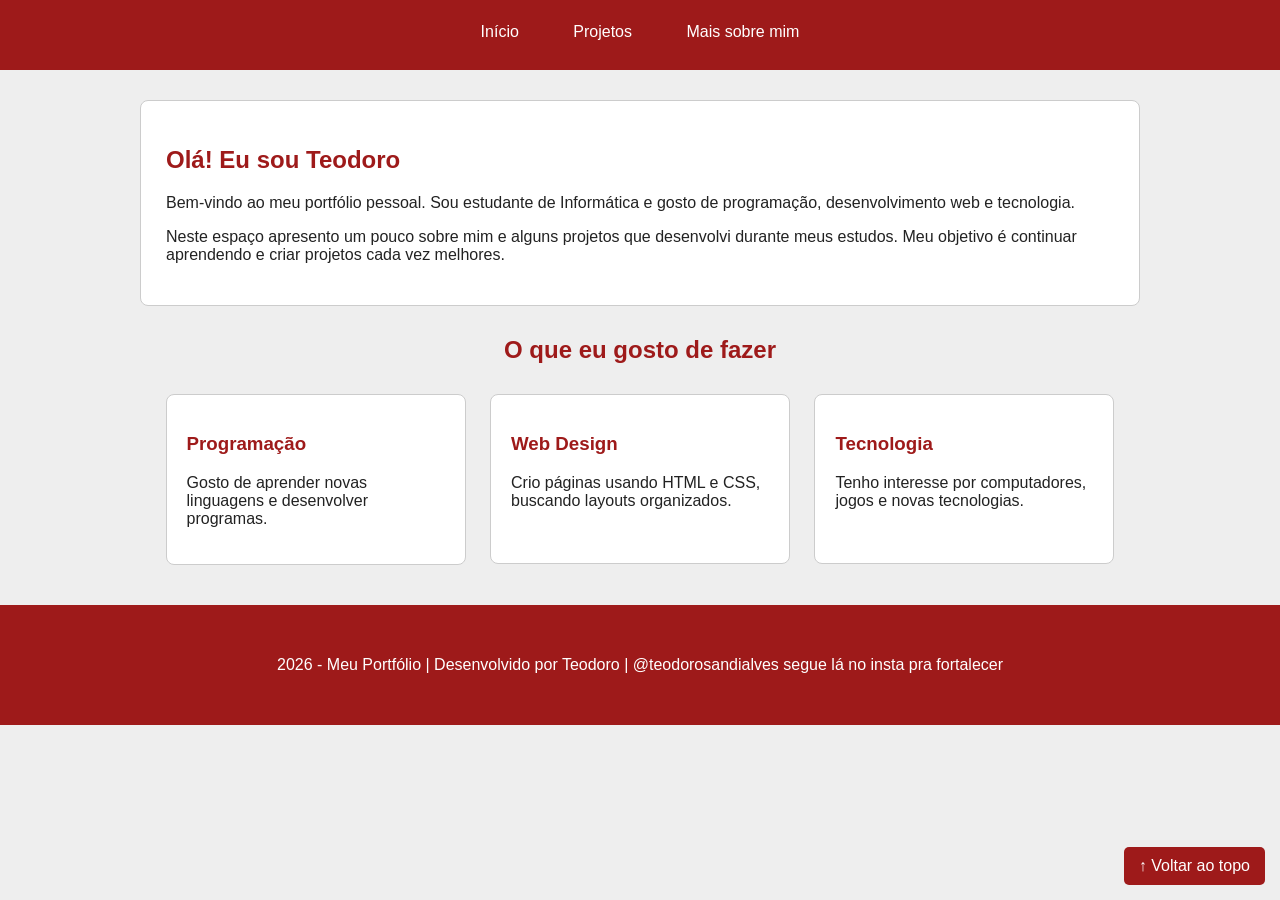
<file: index.html>
<!DOCTYPE html>
<html>
<head>
    
    <title>Meu Portfólio - Início</title>
    <link rel="stylesheet" href="style.css">
</head>
<body id="topo">

    <header>
        <nav>
            <a href="index.html">Início</a>
            <a href="projetos.html">Projetos</a>
            <a href="mais_sobre_mim.html">Mais sobre mim</a> 
        </nav>
    </header>

    <main>
        <section class="apresentacao">
            <h1>Olá! Eu sou Teodoro</h1>
            <p>
                Bem-vindo ao meu portfólio pessoal. Sou estudante de Informática
                e gosto de programação, desenvolvimento web e tecnologia.
            </p>
            <p>
                Neste espaço apresento um pouco sobre mim e alguns projetos que
                desenvolvi durante meus estudos. Meu objetivo é continuar
                aprendendo e criar projetos cada vez melhores.
            </p>
        </section>

        <section class="habilidades">
            <h2>O que eu gosto de fazer</h2>

            <div class="card">
                <h3>Programação</h3>
                <p>Gosto de aprender novas linguagens e desenvolver programas.</p>
            </div>

            <div class="card">
                <h3>Web Design</h3>
                <p>Crio páginas usando HTML e CSS, buscando layouts organizados.</p>
            </div>

            <div class="card">
                <h3>Tecnologia</h3>
                <p>Tenho interesse por computadores, jogos e novas tecnologias.</p>
            </div>
        </section>
    </main>

    <a class="topo" href="#topo">↑ Voltar ao topo</a>

    <footer>

        <p>2026 - Meu Portfólio | Desenvolvido por Teodoro | @teodorosandialves segue lá no insta pra fortalecer</p>
    </footer>
    

</body>
</html>
</file>
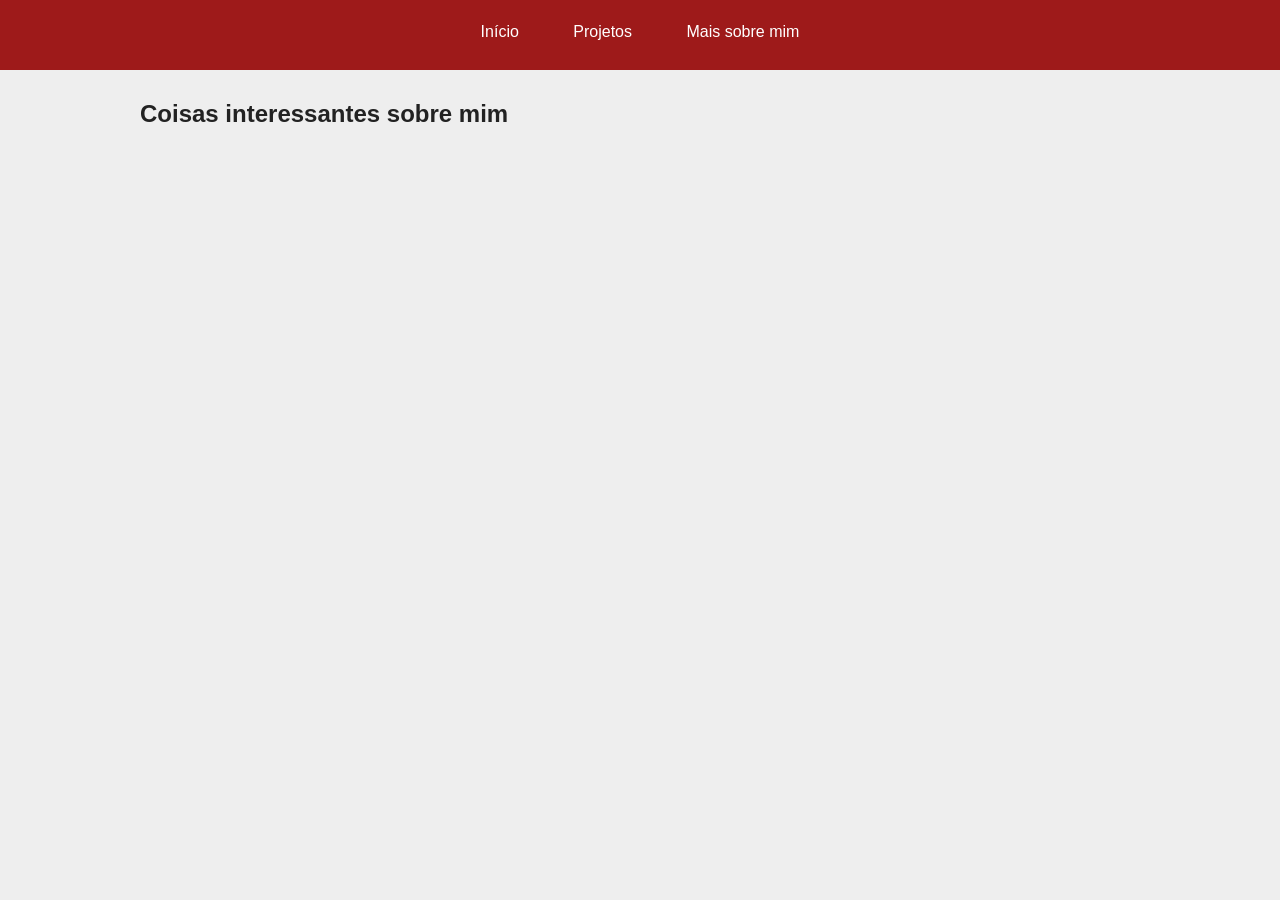
<file: mais_sobre_mim.html>
<!DOCTYPE html>
<html>
    <head>
        <title>Meu portifólio</title>
        <link rel="stylesheet" href="style.css">
    </head>
    <body>
        <header>
            <nav>
            <a href="index.html">Início</a>
            <a href="projetos.html">Projetos</a>
            <a href="mais_sobre_mim.html">Mais sobre mim</a> 
            </nav>
        </header>
        <main>
            <section class="sobre-mim">
                <h1>Coisas interessantes sobre mim</h1>
                
            </section>
        </main>


    </body>
</html>
</file>
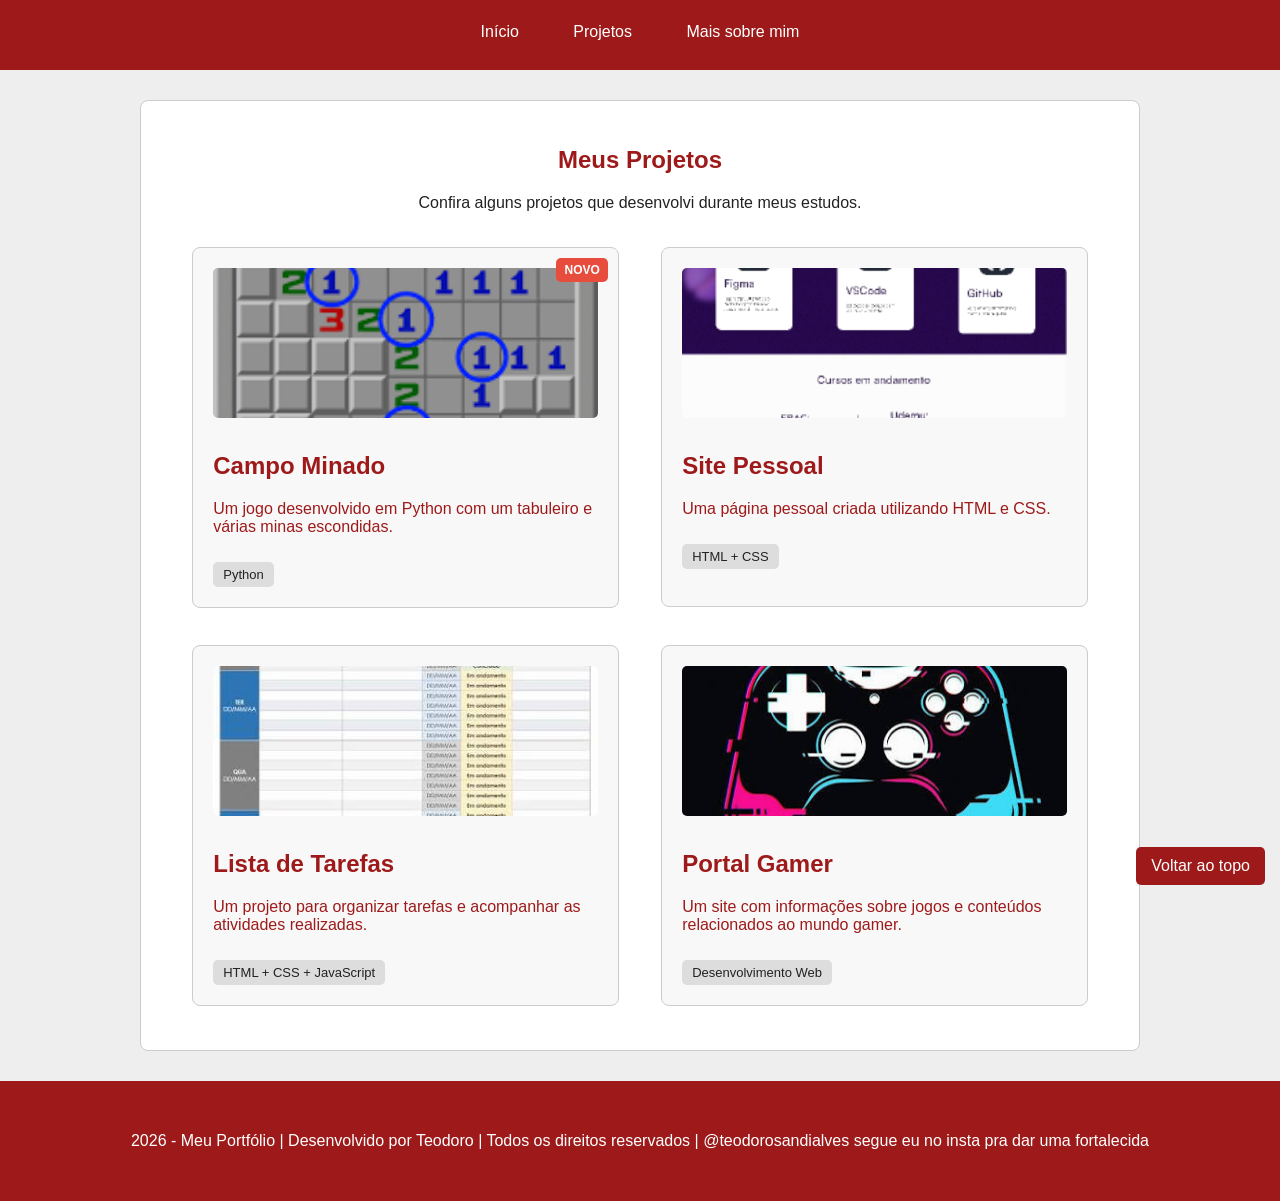
<file: projetos.html>
<!DOCTYPE html>
<html>

<head>
    
    <title>Meus Projetos</title>

    <link rel="stylesheet" href="style.css">
</head>

<body id="topo">
    <header>
        <nav>
            <a href="index.html">Início</a>
            <a href="projetos.html">Projetos</a>
            <a href="mais_sobre_mim.html">Mais sobre mim</a> 
        </nav>

    </header>


    <main>

        <section class="projetos">

            <h1>Meus Projetos</h1>

            <p>
                Confira alguns projetos que desenvolvi durante meus estudos.
            </p>


            <div class="projeto-card">

                <span class="badge">NOVO</span>

                <img src="imagens/campo-minado.jpeg"
                     alt="Imagem do projeto Campo Minado">

                <h2>Campo Minado</h2>

                <p>
                    Um jogo desenvolvido em Python com um tabuleiro
                    e várias minas escondidas.
                </p>

                <span class="tecnologia">
                    Python
                </span>

            </div>


            <div class="projeto-card">

                <img src="imagens/site-pessoal.jpeg"
                     alt="Imagem do projeto Site Pessoal">

                <h2>Site Pessoal</h2>

                <p>
                    Uma página pessoal criada utilizando HTML
                    e CSS.
                </p>

                <span class="tecnologia">
                    HTML + CSS
                </span>

            </div>


            <div class="projeto-card">

                <img src="imagens/lista-tarefas.jpg"
                     alt="Imagem do projeto Lista de Tarefas">

                <h2>Lista de Tarefas</h2>

                <p>
                    Um projeto para organizar tarefas e acompanhar
                    as atividades realizadas.
                </p>

                <span class="tecnologia">
                    HTML + CSS + JavaScript
                </span>

            </div>


            <div class="projeto-card">

                <img src="imagens/portal-gamer.jpg"
                     alt="Imagem do projeto Portal Gamer">

                <h2>Portal Gamer</h2>

                <p>
                    Um site com informações sobre jogos e conteúdos
                    relacionados ao mundo gamer.
                </p>

                <span class="tecnologia">
                    Desenvolvimento Web
                </span>

            </div>

        </section>

    </main>


    <a class="topo" href="#topo">
        Voltar ao topo
    </a>


    <footer>

       <p> 2026 - Meu Portfólio | Desenvolvido por Teodoro | Todos os direitos reservados | @teodorosandialves segue eu no insta pra dar uma fortalecida </p>

    </footer>

</body>

</html>
</file>
<file: style.css>
* {
    box-sizing: border-box;
}


body {
    margin: 0;
    padding-top: 70px;

    font-family: Arial, sans-serif;

    background-color: #eeeeee;

    color: #222222;
}




header {
    position: fixed;

    top: 0;
    left: 0;

    width: 100%;
    height: 70px;

    background-color: #9e1a1a;

    padding: 15px;

    text-align: center;

    z-index: 1000;
}


nav a {
    display: inline-block;

    color: white;

    text-decoration: none;

    padding: 8px 20px;

    margin: 0 5px;

    border-radius: 5px;
}


nav a:hover {
    background-color: #9e1a1a;
}




main {
    width: 90%;

    max-width: 1000px;

    margin: 30px auto;
}




.apresentacao {
    background-color: white;

    padding: 25px;

    margin-bottom: 30px;

    border: 1px solid #cccccc;

    border-radius: 8px;
}


.apresentacao h1 {
    color: #9e1a1a;
}

.habilidades {
    text-align: center;
}


.habilidades h2 {
    color: #9e1a1a;
}


.card {
    display: inline-block;

    vertical-align: top;

    width: 30%;

    min-height: 170px;

    margin: 1%;

    padding: 20px;

    background-color: white;

    border: 1px solid #cccccc;

    border-radius: 8px;

    text-align: left;
}


.card h3 {
    color: #9e1a1a;
}




.projetos {
    background-color: white;

    padding: 25px;

    border: 1px solid #cccccc;

    border-radius: 8px;

    text-align: center;
}


.projetos h1 {
    color: #9e1a1a;
}



.projeto-card {
    position: relative;

    display: inline-block;

    vertical-align: top;

    width: 45%;

    min-height: 360px;

    margin: 2%;

    padding: 20px;

    background-color: #f8f8f8;

    border: 1px solid #cccccc;

    border-radius: 8px;

    text-align: left;
}




.projeto-card img {
    width: 100%;

    height: 150px;

    object-fit: cover;

    border-radius: 5px;

    margin-bottom: 10px;
}


.projeto-card h2 {
    color: #9e1a1a;
}


.projeto-card p {
    color: #9e1a1a;
}




.badge {
    position: absolute;

    top: 10px;

    right: 10px;

    background-color: #e74c3c;

    color: white;

    padding: 5px 8px;

    border-radius: 5px;

    font-size: 12px;

    font-weight: bold;
}




.tecnologia {
    display: inline-block;

    padding: 5px 10px;

    margin-top: 10px;

    background-color: #dddddd;

    border-radius: 5px;

    font-size: 13px;
}




.topo {
    position: fixed;

    right: 15px;

    bottom: 15px;

    z-index: 999;

    background-color: #9e1a1a;

    color: white;

    text-decoration: none;

    padding: 10px 15px;

    border-radius: 5px;
}


.topo:hover {
    background-color: #555555;
}




footer {
    background-color: #9e1a1a;

    color: white;

    text-align: center;

    padding: 35px;

    margin-top: 00px;
}




@media (max-width: 700px) {

    .card,
    .projeto-card {
        display: block;

        width: 100%;

        margin: 15px 0;
    }

}
</file>
